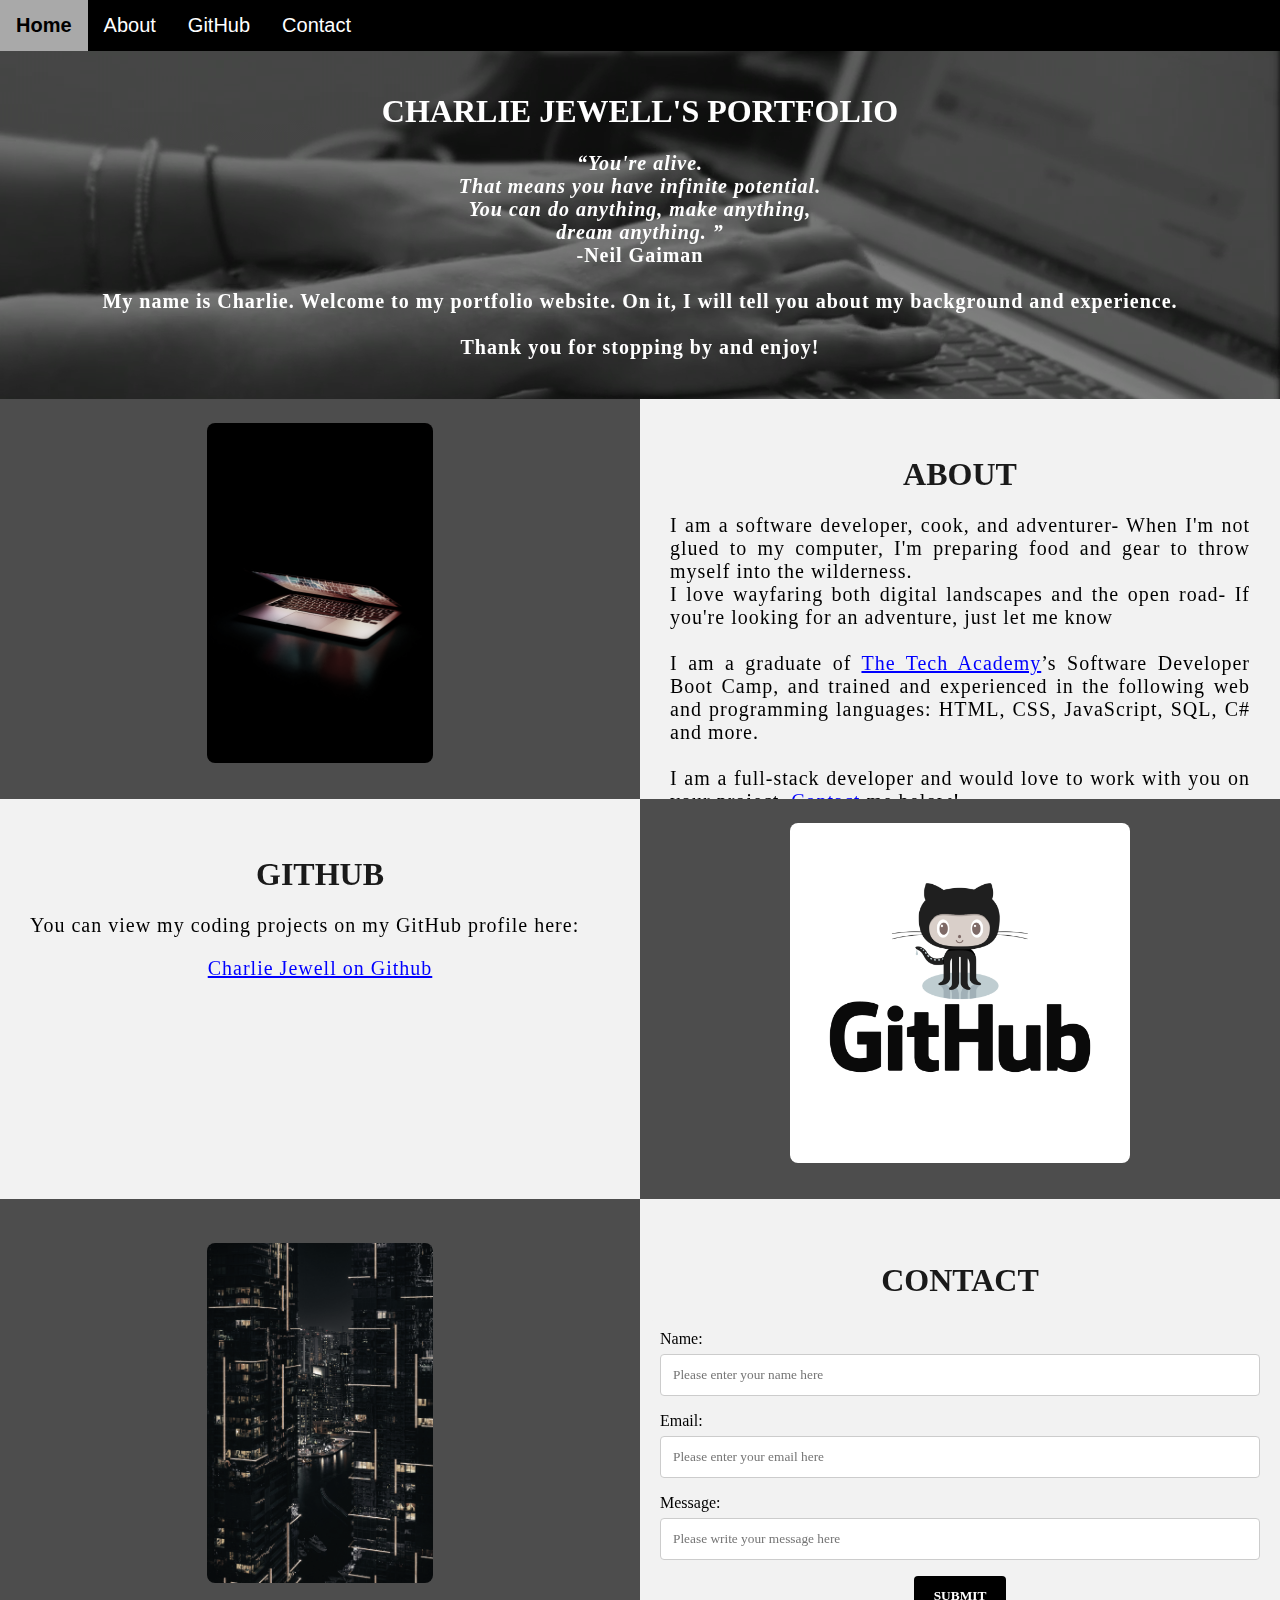
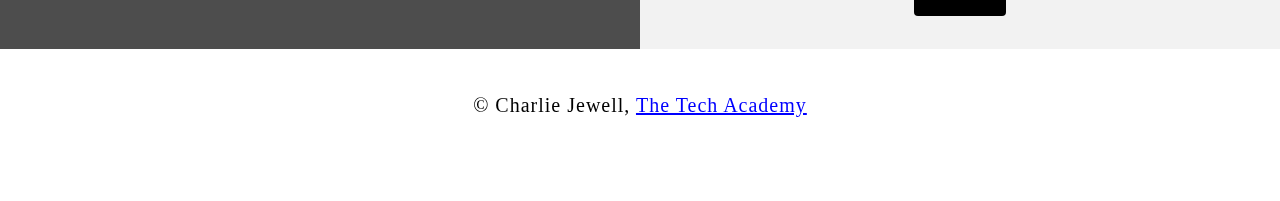
<file: index.html>
<!DOCTYPE html>
<html>
    <!--Head-->
    <head>
        <meta charset="UTF-8">
        <meta name="viewport" content="width=device-width" />
        <title>Charlie Jewell</title>
        <link rel="stylesheet" type="text/css" href="stylesheet/portfolio.css">
    </head>

    <!--Body-->
    <body class="Background">
        
        <!--Navbar-->
        <div class="Navbar">
            <a class="active" href="#Home">Home</a>
            <a href="#About">About</a>
            <a href="#GitHub">GitHub</a>
            <a href="#Contact">Contact</a>
        </div>

        <!--Breaks inserted to add space between navbar and the first heading-->
        <br>
        <br>

        <!--Background video-->
        <div id="Home">
            <video autoplay muted loop id="Typing_Video">
                <source src="images/video/Typing.mp4" type="video/mp4">
                <!--Display message if video fails to run-->
                Your browser does not support HTML5 video.
            </video>
        </div>

        <!--Video text-->
        <div class="Video_Text">
            <h1 class="white-text">Charlie Jewell's Portfolio</h1>
            <strong>
                <p class="center">
                    <q>You're alive.
                        <br>That means you have infinite potential.
                        <br>You can <b>do</b> anything, <b>make</b> anything,
                        <br><b>dream</b> anything.
                    </q>
                    <br> -Neil Gaiman
                    <br>
                    <br> My name is Charlie. Welcome to my portfolio website. On it, I will tell you about my background and experience.
                    <br>
                    <br> Thank you for stopping by and enjoy! 
                </p>
            </strong>
        </div>

        <!--About section-->
        <div class="Row" id="About">
            <!--Left column-->
            <div class="Column_2">
                <img src="images/pexels-junior-teixeira-2047905.jpg" alt="Replace with your own image and description">
            </div>
            <!--Right column-->
            <div class="Column_1">
                <h1>About</h1>
                <p>
                    I am a software developer, cook, and adventurer- When I'm not glued to my computer, I'm preparing food and gear to throw myself into the wilderness.
                    <br>I love wayfaring both digital landscapes and the open road- If you're looking for an adventure, just let me know
                    <br>
                    <br>I am a graduate of <a href="https://www.learncodinganywhere.com" target="_blank">The Tech Academy</a>’s Software Developer Boot Camp, and trained and experienced in the following web and programming languages: HTML, CSS, JavaScript, SQL, C# and more. 
                    <br>
                    <br>I am a full-stack developer and would love to work with you on your project. <a href="#Contact">Contact</a> me below!
                </p>
            </div>
        </div>

        <!--GitHub section-->
        <div class="Row" id="GitHub">
            <!--Left column-->
            <div class="Column_1">
                <h1>GitHub</h1>
                <p>
                    You can view my coding projects on my GitHub profile here:
                    <br>
                    <p class="center"><a href="https://github.com/officialcjj" target="_blank">Charlie Jewell on Github</a></p>
                </p>
            </div>
            <!--Right column-->
            <div class="Column_2">
                <a href="https://github.com/the-tech-academy" target="_blank"><img src="images/GitHub-Logo.png" alt="GitHub Logo"></a>
            </div>
        </div>

        <!--Contact section-->
        <div class="Row" id="Contact">
            <!--Contact image, left column-->
            <div class="Column_2 Column_tall">
                <img src="./images/pexels-aleksandar-pasaric-2603464.jpg" alt="Contact_Image">
            </div>
            <!--Contact form, right column-->
            <div class="Column_1 Column_tall">
                <h1>Contact</h1>
                <!--This specifies where and how to send the form data; we are leaving it blank-->
                <form action="" method="POST"> <!-- Here we are utilizing a 3rd party service to submit the contact form data, insert your formspree endpoint in the action attribute -->
                    <label>Name:</label>
                        <input type="text" placeholder="Please enter your name here">
                    <label>Email:</label>
                        <input type="text" id="Email" name="Email" placeholder="Please enter your email here">
                    <label>Message:</label>
                        <input type="text" id="Message" name="Message" placeholder="Please write your message here">
                        <input type="submit" value="SUBMIT">
                </form>
            </div>
        </div>

        <!--Footer section-->
        <footer>
            <p>
                <p class="center">&copy Charlie Jewell, <a href="https://github.com/officialcjj" target="_blank">The Tech Academy</a></p>
                <br>
            </p>
        </footer>
    </body>
</html>
</file>
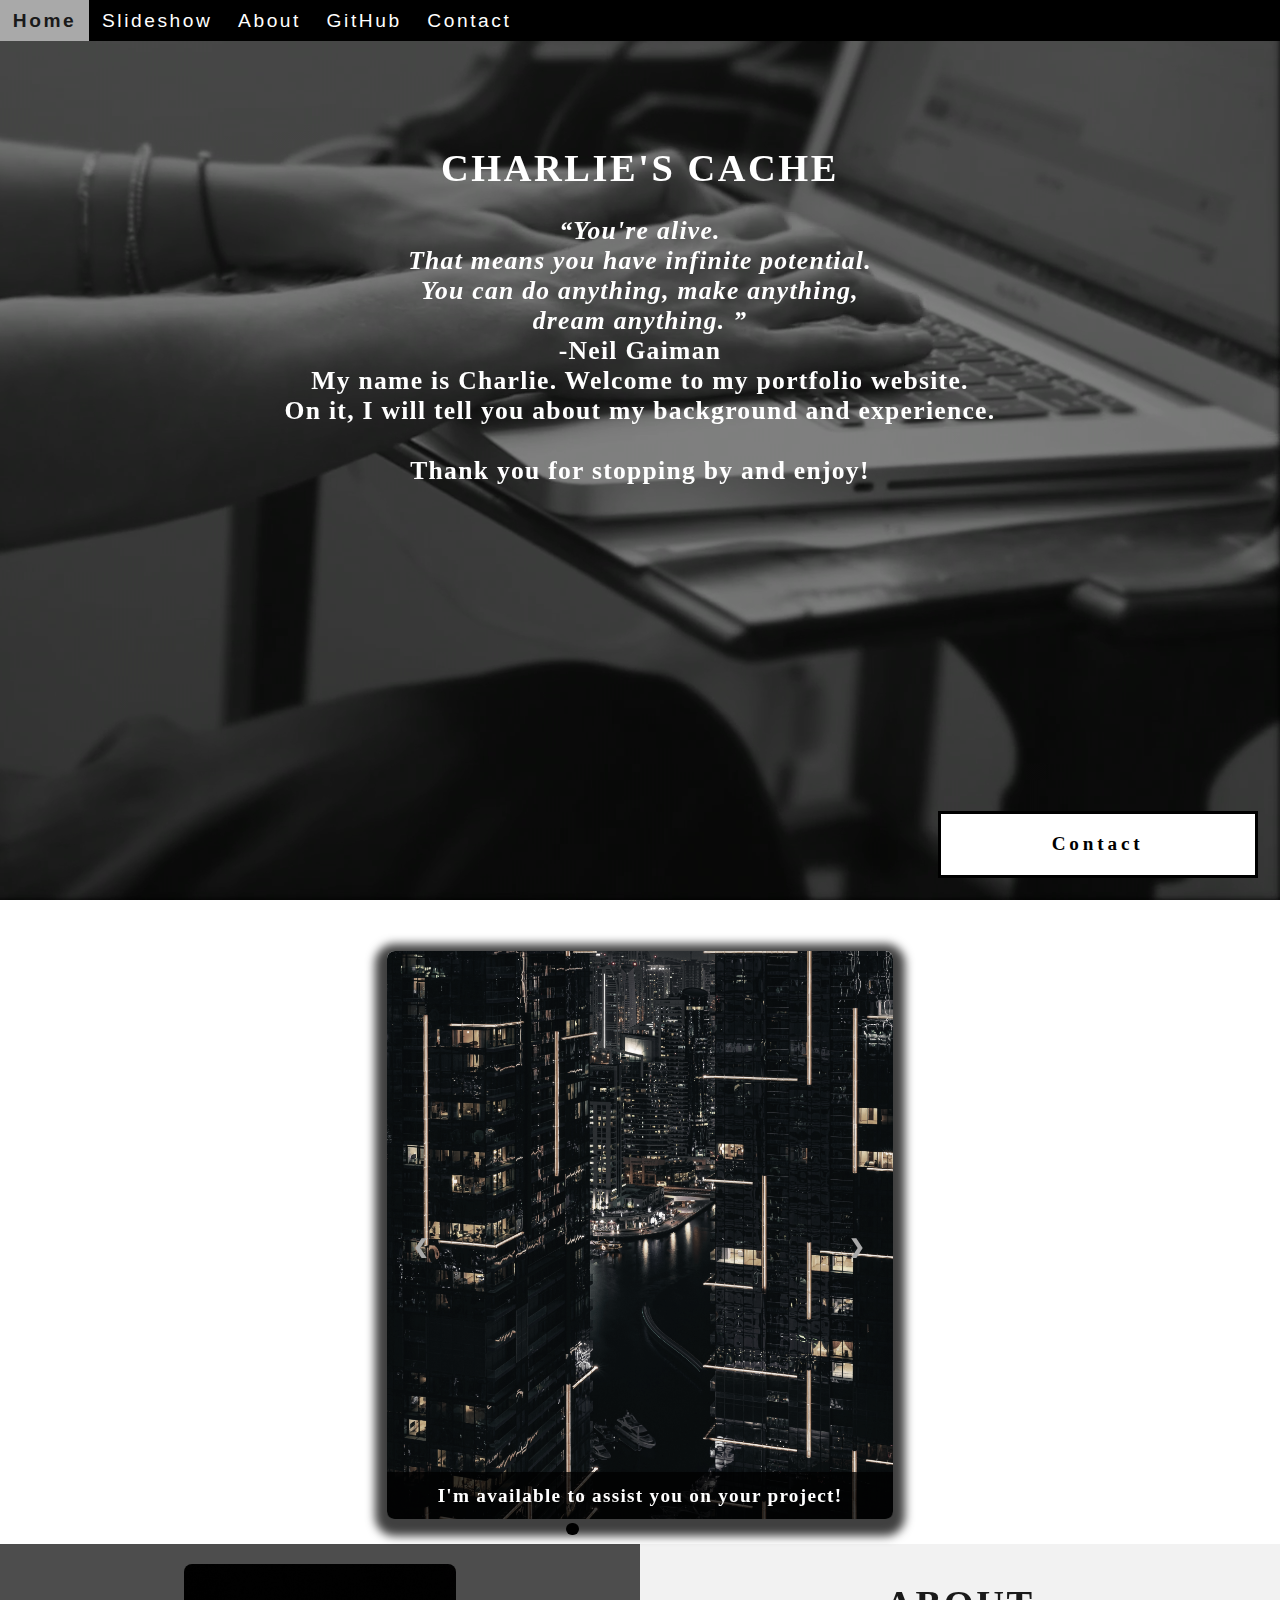
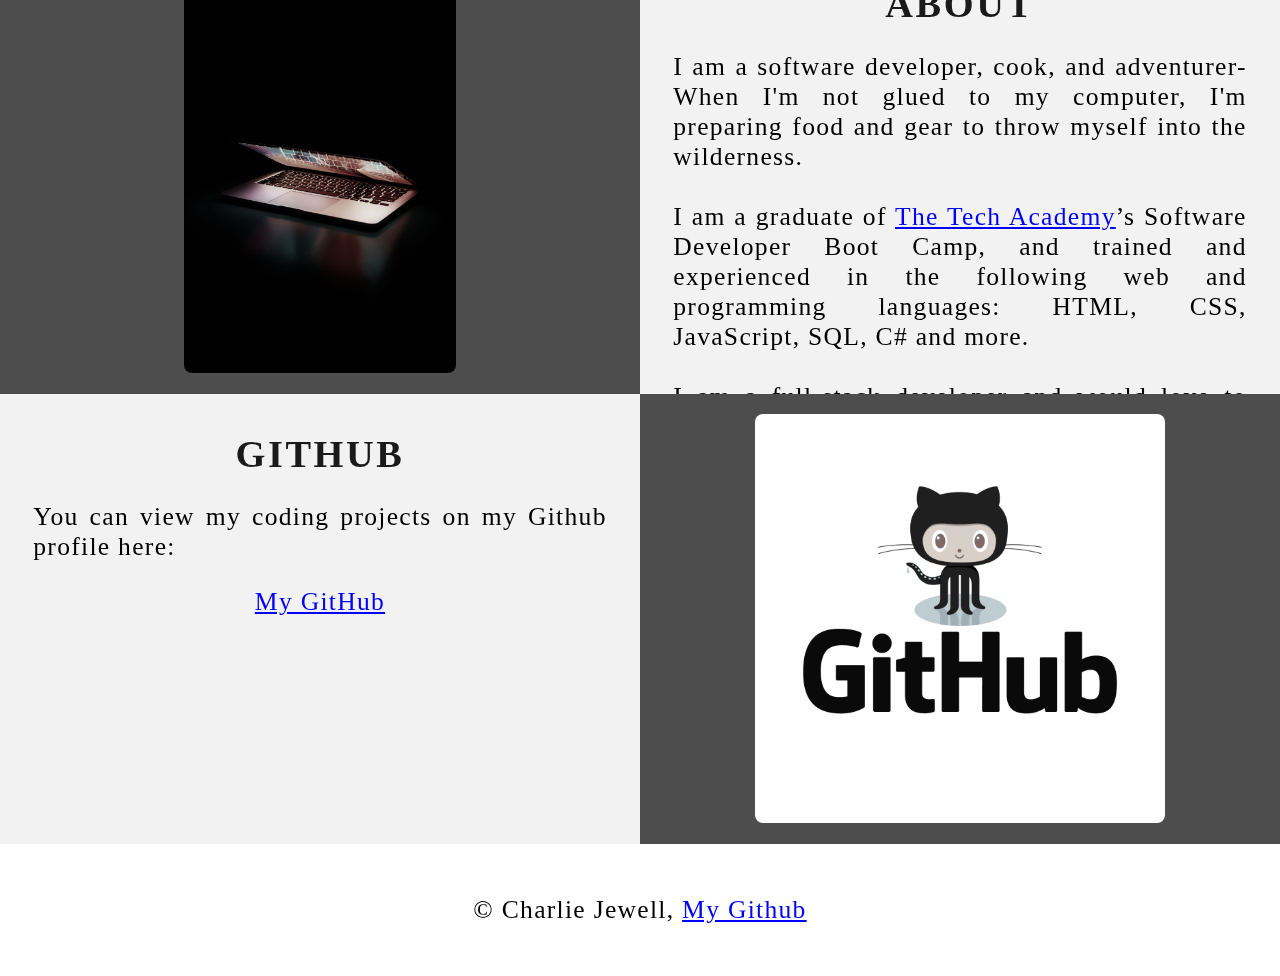
<file: My_Website/index.html>
<!DOCTYPE html>
<html>
    
    <!-- Head -->

    <head>
        <meta charset="UTF-8">
        <meta name="viewport" content="width=device-width" />
        <title>Charlie Jewell</title>
        <link rel="shortcut icon" type="img/jpg" href="images/coding_icon.png">
        <link rel="stylesheet" type="text/css" href="CSS/style.css">
    </head>

    <!-- Body -->
    <body class="Background">   

        <!-- Navbar -->
        <div class="Navbar">
            <a class="active" href="#Home">Home</a>
            <a href="#Slideshow">Slideshow</a>
            <a href="#About">About</a>
            <a href="#GitHub">GitHub</a>
            <!-- Open onclick, close ondblclick -->
            <a onclick="openForm()" ondblclick="closeForm()" class="contact">Contact</a>
        </div>

        <!-- Video -->
        <div id="Home">
            <video autoplay muted loop id="Typing_Video">
                <source src="images/video/Typing.mp4" type="video/mp4">
                <!-- If failed to display: -->
                Your browser does not support HTML5 video.
            </video>
        </div>

        <!-- Video Label -->
        <div class="Video_Text">
            <h1 class="white-text">Charlie's Cache</h1>
            <strong>
                <p class="center">
                    <q>You're alive.
                        <br>That means you have infinite potential.
                        <br>You can <b>do</b> anything, <b>make</b> anything,
                        <br><b>dream</b> anything.
                    </q>
                    <br> -Neil Gaiman
                    <br>
                    My name is Charlie. Welcome to my portfolio website. 
                    <br>
                    On it, I will tell you about my background and experience.
                    <br>
                    <br> Thank you for stopping by and enjoy!
                </p>
            </strong>
        </div>


        <!-- Slideshow -->
        <div id="Slideshow">
            <div id="Slideshow_Background">
                <div id="Slideshow_Container">
                    <!-- Slide 1/6 -->
                    <div class="mySlides fade">
                        <img class="Slideshow_Images" src="images/pexels-aleksandar-pasaric-2603464.jpg" alt="Picture of me">
                        <div class="text">I'm available to assist you on your project!</div>
                    </div>
                    <!-- Slide 2/6 -->
                    <div class="mySlides fade">
                        <img class="Slideshow_Images" src="images/HTML_CSS_and_JavaScript.jpeg" alt="HTML, CSS, & JS logos">
                        <div class="text">I'm a full-stack developer,<br>trained in:<br>HTML, CSS, JavaScript,</div>
                    </div>
                    <!-- Slide 3/6 -->
                    <div class="mySlides fade">
                        <img class="Slideshow_Images" src="images/Python.png" alt="Python logo">
                        <div class="text">Python,</div>
                    </div>
                    <!-- Slide 4/6 -->
                    <div class="mySlides fade">
                        <img class="Slideshow_Images" src="./images/C_Sharp_and_Dot_NET.png" alt="C# and .NET logos">
                        <div class="text">C#, .NET Framework, ASP.NET, MVC,</div>
                    </div>
                    <!-- Slide 5/6 -->
                    <div class="mySlides fade">
                        <img class="Slideshow_Images" src="./images/SQL_and_Database.jpg" alt="SQL logo">
                        <div class="text">back end development, databases and SQL.</div>
                    </div>
                    <!-- Slide 6/6 -->
                    <div class="mySlides fade">
                        <img class="Slideshow_Images" src="./images/pexels-rafael-guajardo-604684.jpg" alt="Picture of me">
                        <div class="text"><a class="white-text contact" onclick="openForm()">Contact me now!</div>
                    </div>
                    <!-- Previous/Next-->
                    <a class="Previous" onclick="plusSlides(-1)">&#10094;</a>
                    <a class="Next" onclick="plusSlides(1)">&#10095;</a>
                </div>

                <!-- Dots -->
                <div style="text-align: center">
                    <span class="dot" onclick="currentSlide(1)"></span>
                    <span class="dot" onclick="currentSlide(2)"></span>
                    <span class="dot" onclick="currentSlide(3)"></span> 
                    <span class="dot" onclick="currentSlide(4)"></span> 
                    <span class="dot" onclick="currentSlide(5)"></span> 
                    <span class="dot" onclick="currentSlide(6)"></span> 
                </div>
            </div>
        </div>

        <!-- About -->
        <div class="Row" id="About">
            <!-- Left -->
            <div class="Column_2">
                <img src="./images/pexels-junior-teixeira-2047905.jpg" alt="Dummy Text">
            </div>
            <!-- Right -->
            <div class="Column_1">
                <h1>About</h1>
                <p>
                    I am a software developer, cook, and adventurer- When I'm not glued to my computer, I'm preparing food and gear to throw myself into the wilderness.
                    <br>
                    <br>I am a graduate of <a href="https://www.learncodinganywhere.com" target="_blank">The Tech Academy</a>’s Software Developer Boot Camp, and trained and experienced in the following web and programming languages: HTML, CSS, JavaScript, SQL, C# and more. 
                    <br>
                    <br>I am a full-stack developer and would love to work with you on your project. <a onclick="openForm()" class="contact">Contact</a> me below!
                </p>
            </div>
        </div>

        <!-- GitHub -->
        <div class="Row" id="GitHub">
            <!-- Left -->
            <div class="Column_1">
                <h1>GitHub</h1>
                <p>You can view my coding projects on my Github profile here:
                    <br>
                    <p class="center"><a href="https://github.com/officialcjj" target="_blank">My GitHub</a></p>
                </p>
            </div>
            <!-- Right -->
            <div class="Column_2">
                <a href="https://github.com/officialcjj" target="_blank"><img src="images/GitHub-Logo.png"></a>
            </div>
        </div>

        <!-- Contact -->
        <div id="Contact">
            <button onclick="openForm()" class="Pop_Up_Button">Contact</button>
            <div class="form-popup" id="myForm">
                <form action="https://formspree.io/officialcjj@gmail.com" method="POST" class="form-container">
                    <h1>Contact</h1>
                    <label for="name"><b>Name</b></label>
                        <input type="text" placeholder="Your full name" name="name" required>
                    <label for="phone"><b>Phone</b></label>
                        <input type="text" placeholder="Your phone number" name="phone">
                    <label for="email"><b>Email</b></label>
                        <input type="text" placeholder="Your email address" name="email" required>
                    <label for="message"><b>Message</b></label>
                        <input type="text" placeholder="Your message" name="message">

                    <button type="submit" class="btn">Submit</button>
                    <button type="button" class="btn cancel" onclick="closeForm()">Close</button>
                </form>
            </div>
        </div>    
        <!-- Footer -->
        <footer>
            <p class="center">&copy Charlie Jewell, <a href="https://www.github.com/officialcjj" target="_blank">My Github</a></p>
        </footer>
        <script src="./JS/main.js"></script>
    </body>
</html>
</file>
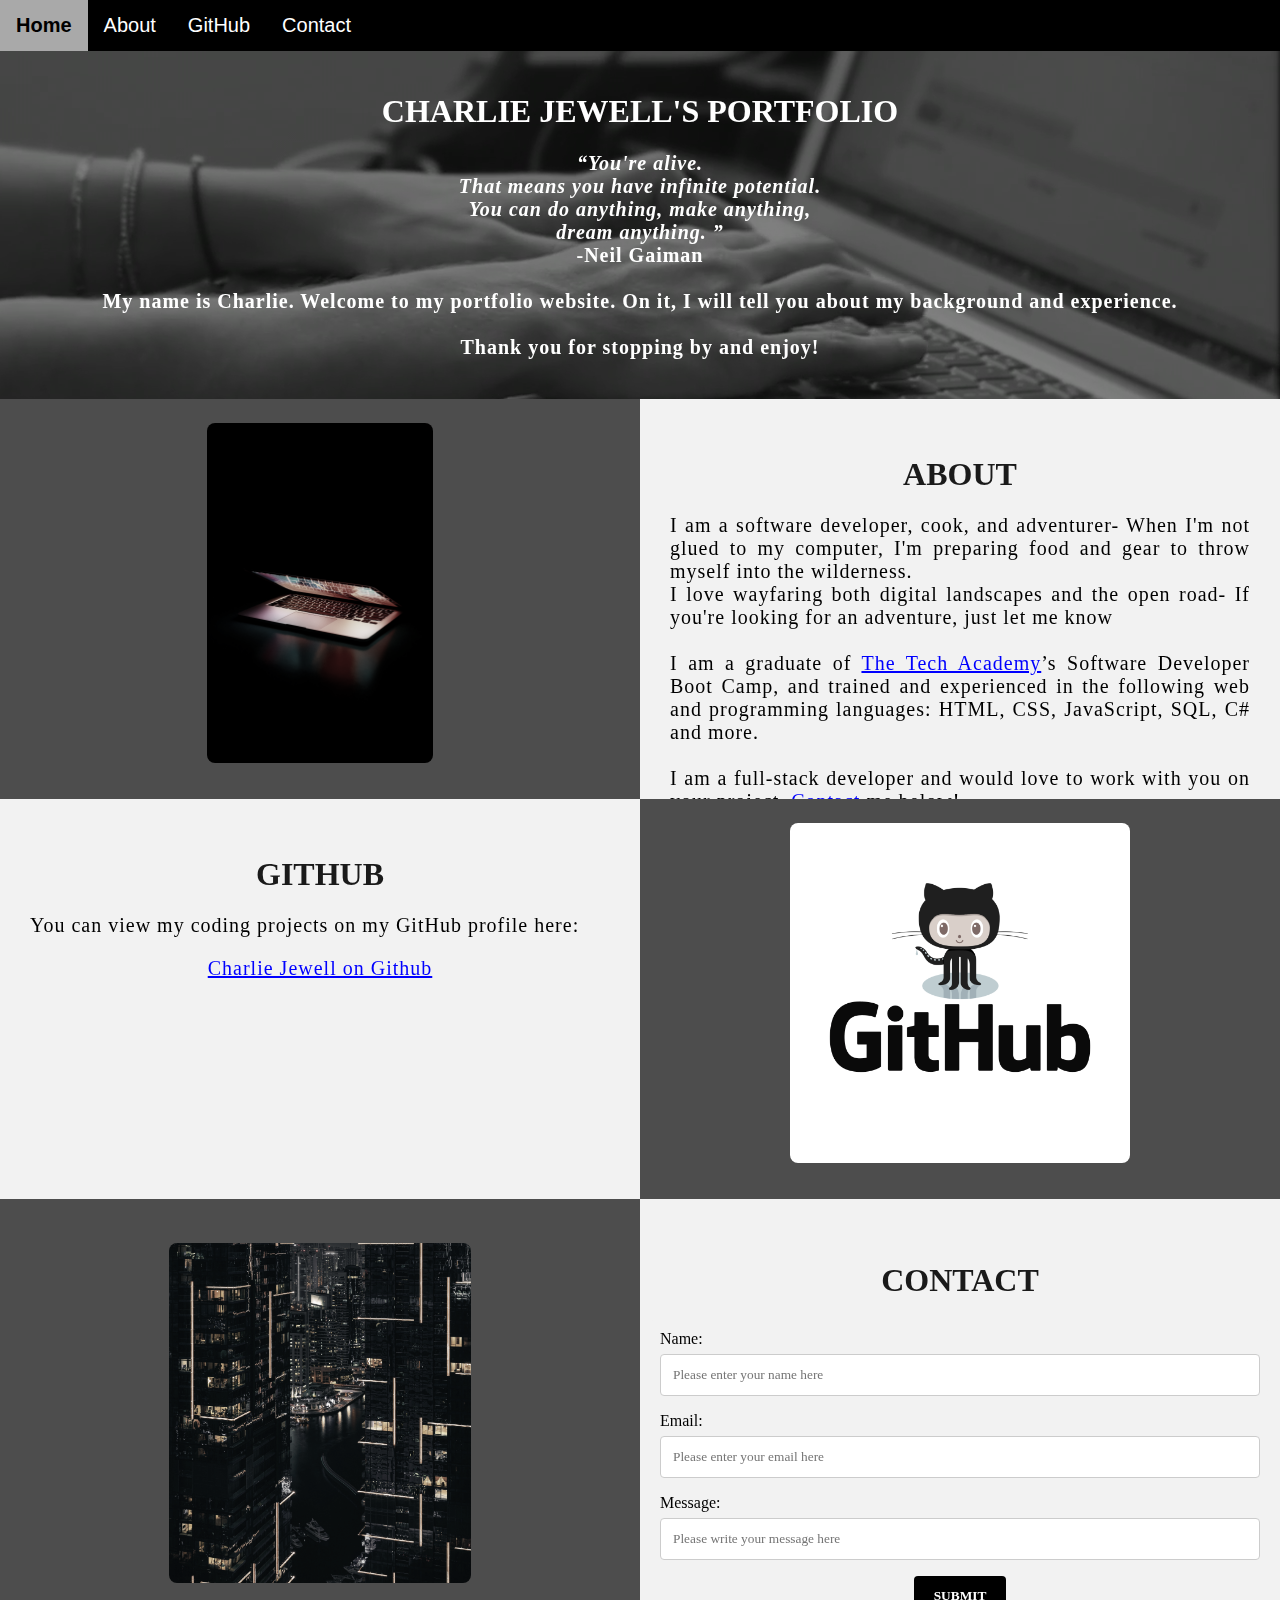
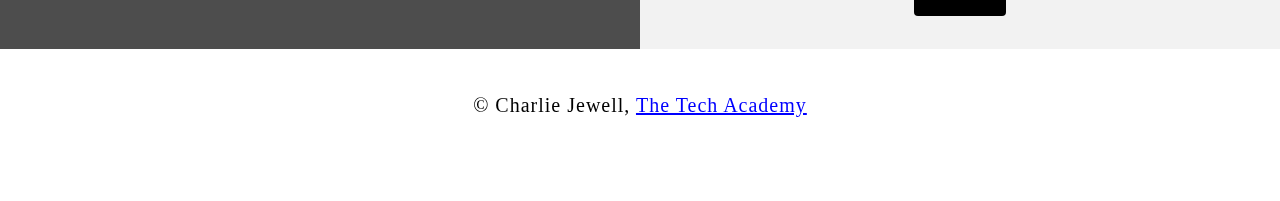
<file: My_Website/first-draft.html>
<!DOCTYPE html>
<html>
    <!--Head-->
    <head>
        <meta charset="UTF-8">
        <meta name="viewport" content="width=device-width" />
        <title>Charlie Jewell</title>
        <link rel="stylesheet" type="text/css" href="CSS/portfolio.css">
    </head>

    <!--Body-->
    <body class="Background">
        
        <!--Navbar-->
        <div class="Navbar">
            <a class="active" href="#Home">Home</a>
            <a href="#About">About</a>
            <a href="#GitHub">GitHub</a>
            <a href="#Contact">Contact</a>
        </div>

        <!--Breaks inserted to add space between navbar and the first heading-->
        <br>
        <br>

        <!--Background video-->
        <div id="Home">
            <video autoplay muted loop id="Typing_Video">
                <source src="images/video/Typing.mp4" type="video/mp4">
                <!--Display message if video fails to run-->
                Your browser does not support HTML5 video.
            </video>
        </div>

        <!--Video text-->
        <div class="Video_Text">
            <h1 class="white-text">Charlie Jewell's Portfolio</h1>
            <strong>
                <p class="center">
                    <q>You're alive.
                        <br>That means you have infinite potential.
                        <br>You can <b>do</b> anything, <b>make</b> anything,
                        <br><b>dream</b> anything.
                    </q>
                    <br> -Neil Gaiman
                    <br>
                    <br> My name is Charlie. Welcome to my portfolio website. On it, I will tell you about my background and experience.
                    <br>
                    <br> Thank you for stopping by and enjoy! 
                </p>
            </strong>
        </div>

        <!--About section-->
        <div class="Row" id="About">
            <!--Left column-->
            <div class="Column_2">
                <img src="images/pexels-junior-teixeira-2047905.jpg" alt="Replace with your own image and description">
            </div>
            <!--Right column-->
            <div class="Column_1">
                <h1>About</h1>
                <p>
                    I am a software developer, cook, and adventurer- When I'm not glued to my computer, I'm preparing food and gear to throw myself into the wilderness.
                    <br>I love wayfaring both digital landscapes and the open road- If you're looking for an adventure, just let me know
                    <br>
                    <br>I am a graduate of <a href="https://www.learncodinganywhere.com" target="_blank">The Tech Academy</a>’s Software Developer Boot Camp, and trained and experienced in the following web and programming languages: HTML, CSS, JavaScript, SQL, C# and more. 
                    <br>
                    <br>I am a full-stack developer and would love to work with you on your project. <a href="#Contact">Contact</a> me below!
                </p>
            </div>
        </div>

        <!--GitHub section-->
        <div class="Row" id="GitHub">
            <!--Left column-->
            <div class="Column_1">
                <h1>GitHub</h1>
                <p>
                    You can view my coding projects on my GitHub profile here:
                    <br>
                    <p class="center"><a href="https://github.com/officialcjj" target="_blank">Charlie Jewell on Github</a></p>
                </p>
            </div>
            <!--Right column-->
            <div class="Column_2">
                <a href="https://github.com/the-tech-academy" target="_blank"><img src="images/GitHub-Logo.png" alt="GitHub Logo"></a>
            </div>
        </div>

        <!--Contact section-->
        <div class="Row" id="Contact">
            <!--Contact image, left column-->
            <div class="Column_2 Column_tall">
                <img src="./images/pexels-aleksandar-pasaric-2603464.jpg" alt="Contact_Image">
            </div>
            <!--Contact form, right column-->
            <div class="Column_1 Column_tall">
                <h1>Contact</h1>
                <!--This specifies where and how to send the form data; we are leaving it blank-->
                <form action="" method="POST"> <!-- Here we are utilizing a 3rd party service to submit the contact form data, insert your formspree endpoint in the action attribute -->
                    <label>Name:</label>
                        <input type="text" placeholder="Please enter your name here">
                    <label>Email:</label>
                        <input type="text" id="Email" name="Email" placeholder="Please enter your email here">
                    <label>Message:</label>
                        <input type="text" id="Message" name="Message" placeholder="Please write your message here">
                        <input type="submit" value="SUBMIT">
                </form>
            </div>
        </div>

        <!--Footer section-->
        <footer>
            <p>
                <p class="center">&copy Charlie Jewell, <a href="https://github.com/officialcjj" target="_blank">The Tech Academy</a></p>
                <br>
            </p>
        </footer>
    </body>
</html>
</file>
<file: stylesheet/portfolio.css>
/***** GENERAL STYLING *****/
/* Body */
body {
    margin: 0%  /* This ensures our site displays all the way to the edge of the browser screen */
}

/* Heading 1 elements */
h1 {
    text-transform: uppercase; /* Capitalizing all h1 headings */
    font-family: "Trebuchet MS", Optima; /* Sets the font family of all h1 headings */
    text-align: center; /* Centering all h1 elements */
    margin-top: 3%; /* Adds a small margin above h1 elements */
    color: #1a1a1a; 
}

/* Heading 1 element hover effect */
h1:hover {
    filter: grayscale(5%); /* Adds a slightly gray filter to the h1 headings when hovered over */
    transform: scale(1.1); /* When the h1 elements are hovered over they increase in size by 1.1 */
    transition: transform 1s; /* This causes the transformation to last 1 second */
}

/* Styling for portfolio title text */
.white-text {
    color: #fff; /* This is used to change the color of the portfolio title text */
}

/* Paragraph elements */
p {
    font-family: Perpetua, Rockwell Extra Bold;
    text-align: justify; /* Justify text within paragraph elements */
    letter-spacing: 1px; /* This expands the text slightly */
    font-size: 20px;
    padding-left: 20px; /* Adds padding to the left of the paragraph element */
    padding-right: 20px; /* Adds padding to the right of the paragraph element */
}

/* Paragraph element hover effect */
p:hover {
    transition: transform 1s; /* This makes the transform effect last 1 second */
	transform: scale(1.01); /* This makes the paragraphs increase slightly in size when hovered over */
}

/* Center class - this applies to all elements with the class "center" */
.center {
    text-align: center; /* This center aligns the text */
}

/* Center class hover effect - This only affects the quote, github link, and footer */
.center:hover {
    transition: transform 2s; /* This makes the transform effect last 2 seconds */
    transform: scale(1.1); /* This makes the elements with class "center" increase in size by 1.1 when hovered over */
}

/* Anchor elements */
a {
    color: blue; /* This ensures all links are blue */
}

/* Quotation elements */
q {
    font-style: italic; /* This makes the quote italicized */
}

/* Image elements */
img {
    filter: grayscale(75%); /* This rids our pictures of 75% of their color */
    border-radius: 8px; /* Gives all images slightly rounded corners */
    max-width: 100%; /* Ensures all images stay within the width of their container */
    height: 340px; /* Sets the height of all images */
    display: block; /* By specifying block display we can ensure our images are able to be centered */
    margin-left: auto; /* In combination with "margin-right: auto" this centers all images */
    margin-right: auto;
}

/* Image element hover effects */
img:hover {
	filter: grayscale(5%);  /* Brings back most of the image's color when hovered over */
    transition: transform 1s; /* Transition lasts 1 second */
	transform: scale(1.1); /* Image is increased slightly when hovered over */
}

/* The @media rule is used in media queries to apply different styles for different media/types of devices */
/* On screens 576px and smaller the images will be 100px tall and centered vertically in the column */
@media screen and (max-width: 576px) {
    img {
        height: 100px;
        margin-top: 150px;
    }
}

/* Styling for footer element */
footer {
    padding: 2%; /* This gives the footer padding that is equal to 2% of the width of the element's area */
    background-color: white;
}
/***** END OF GENERAL STYLING *****/

/***** NAVBAR STYLING *****/
.Navbar {
    overflow: hidden; /* This ensures that any content that overflows beyond the boundary of our nav bar is not displayed */
    background-color: black; /* This colors the navbar black */
    position: fixed; /* This keeps the navbar at the top of the screen as we scroll */
    top: 0; /* This ensures no space is displayed above the navbar */
    width: 100%; /* This makes the navbar span the entire width of the page */
    z-index: 1; /* This ensures other elements don't display over the navbar */
    -webkit-animation: moveNav 5s; /* This applies the moveNav animation below for Safari 4.0 - 8.0 */
    animation: moveNav 5s; /* This applies the moveNav animation for all other browsers */
}

/* moveNav animation effect for moving the nav bar in from the left of the screen */
@keyframes moveNav {
    from {left: -100vw;} /* The navbar is starting off screen to the left */
    to {left: 0vw;} /* This moves the navbar into place on the screen */
}

/* Navbar links */
.Navbar a {
    float: left; /* This specifies that the text floats on the left on the navbar */
    display: block; /* This ensures that other text will be displayed on the same line or row, instead of a new line */
    color: white; /* This is the font color for text on our navbar */
    padding: 14px 16px; /* This adds padding around our text */
    text-decoration: none; /* This gets rid of the underlines under the text on our navbar */
    font-family: Avant Garde, Helvetica; /* This specifies the font family for text on our navbar */
    font-size: 20px; /* This specifies the font size for text on our navbar */
    text-align: center; /* This centers the text within its container */
    position: relative; /* This sets the text relative to its normal positioning, allowing us to use the animation below */
    -webkit-animation: moveNavText 5.75s; /* Animation for Safari 4.0 - 8.0 */
    animation: moveNavText 5.75s; /* Applies the moveNavText animation for 5.75s */ 
}

/* moveNavText animation effect for moving the navbar text from above the view to the navbar */
@keyframes moveNavText {
    from {top: -100vw;} /* This sets the navbar text 100% above the viewport */
    to {top: 0vw;} /* This lowers the navbar text onto the navbar */
}

/* Screens 576px and smaller will display navbar links equally distributed */
@media screen and (max-width: 576px) {
    .Navbar a{
        width: 25%; /* This makes each link take up 1/4 of the navbar */
        font-size: 12px;
    }
}

/* Navbar hover effects */
.Navbar a:hover {
    background-color: #f4f4f4; /* Defines the background color that will display when you hover over the link */
    color: black; /* This defines the font color that will display when navbar a elements are hovered over */
    font-weight: bold; /* This makes the text on the navbar bold when hovered over */
}

/* Navbar home button */
.Navbar a.active { /* This targets the a element on the navbar with the "active" class */
    background-color: darkgray;
}
/***** END OF NAVBAR STYLING *****/

/***** VIDEO STYLING *****/
/* Formatting for background video */
#Typing_Video {
    position: fixed; /* This fixes the video to the page */
    right: 0; /* This ensures there is no space between the edge of the video and the edge of the page */
    bottom: 0; /* This ensures no space between the bottom of the video and the bottom of the page */
    min-width: 100%; /* This ensures the video is displayed across the full width of the page */
    z-index: -1; /* This places the video behind the other elements on the page */
}

/* Screens that are 576px and smaller will not display the background video */
@media screen and (max-width: 576px) {
    #Typing_Video {
        display: none;
    }
}

/* Texts over the video */
.Video_Text {
    background: rgba(0, 0, 0, 0.5); /* This provides a semi-transparent background for the text to sit over */
    color: white; /* Makes the font color white */
    width: 100%; /* Ensures the video-text container fills the width of the video */
    padding: 20px; /* This adds padding around the video-text container so that the background goes slightly beyond the text */
    position: relative; /* This sets the text relative to its normal positioning, allowing us to use the animation below */
    -webkit-animation: moveVideoText 5.75s;
    animation: moveVideoText 5.75s;
}

/* This animation effect causes the overlay video text to move up from the bottom of the page upon page load */
@keyframes moveVideoText {
    from {top: -100vw;} /* This sets the position of the video text to above the viewport */
    to {top: 0vw;} /* This moves the video text to the normal positioning on the viewport */
}
/***** END OF VIDEO STYLING *****/

/***** TABLE STYLING -  this section covers the styling of the columns and rows within the table *****/
* { /* The asterisk is a universal selector that applies this effect to all elements on the page */
    box-sizing: border-box; /* This creates a box with a border within which we will place most of our text */
} 

.Column_1 {
    float: left;
    width: 50%; /* This ensures the column takes up half of the page width */
    padding: 10px;
    padding-top: 3%; /* This ensures there is space between the top of the column and our headings */
    height: 400px; /* This sets the height of the column to 400px -  this may need to be adjusted depending on the text you enter */
    background-color: #f2f2f2; /* Sets the background color of the columns with class Column_1 */
}

/* Screens 576px and smaller will display a scroll bar if the text overflows the column height */
@media screen and (max-width: 576px) {
    .Column_1 {
        overflow: auto;
    }
}

.Column_2 {
    float: left;
    width: 50%;
    padding: 10px;
    padding-top: 1.9%;
    height: 400px;
    background-color: #4d4d4d;
}

/* This class is applied to the columns in the final row, overriding the height and padding to provide more room for the contact form  while keeping the rest of the formatting from Column_1 or Column_2 */
.Column_tall {
    padding-top: 3.5%;
    height: 450px;
}

/* This inserts something after the content of selected elements (in this case the elements with class "Row") */
.Row:after {
	content: ""; /* By leaving this blank, we are allowing the footer (covered lower down) to be displayed - removing it makes the footer overwrite a column */
	display: table; /* The display property specifies the type of display behavior; the table value tells the browser to treat the element as a table */
	clear: both; /* This clears any other elements from floating on the left or the right of an element */
}
/***** END OF TABLE STYLING *****/

/***** CONTACT FORM STYLING *****/
/* input[type=text] targets all text input sections of the contact form */
input[type=text] {
    width: 100%; /* Each input box covers the full width of the container */
    padding: 12px; /* Adds padding within the text box */
    border: 1px solid #ccc; /* Setting a solid border and its color */
    border-radius: 4px; /* Slightly rounds the corners of the text box border */
    box-sizing: border-box; /* This creates a box with a border around the contact form input boxes */
    margin-top: 6px; /* Adds a margin to the top of the text box */
    margin-bottom: 16px; /* Adds a margin to the bottom of the text box */
    resize: vertical; /* This allows the user to resize the text boxes vertically */
    font-family: Perpetua, Rockwell Extra Bold;
}

/* Hover effects for input boxes */
input[type=text]:hover {
    box-shadow: 0 0 5px #00004d inset; /* This creates a blue shadow in the text box when hovered over by the user */
}

/* Submit button */
input[type=submit] {
    background-color: black; /* Sets the background color of the submit button to black */
    color: white; /* Sets the font color of the Submit button to white */
    font-weight: bold; /* Makes the font of the submit button bold */
    padding: 12px 20px; /* Adds padding to the submit button */
    border: none; /* Removes the border from the submit button */
    border-radius: 4px; /* Gives the submit button the same rounded corners as the text boxes */
    cursor: pointer; /* Changes the cursor to pointer when over the submit button */
    display: block; /* Allows the submit button to be centered */
    margin-left: auto; /* In combination with "margin-right: auto" this will center the submit button */
    margin-right: auto;
    font-family: Perpetua, Rockwell Extra Bold;
}

/* Hover effect for submit button */
input[type=submit]:hover {
    background-color: white; /* Turns the background of the submit button white when the user hovers over it */
    color: black; /* Turns the font black when hovered over */
    transform: scale(1.5); /* Makes the button increase 1.5 times in size */
    transition: transform 1.5s; /* Makes the transform effect last 1.5 seconds */
}

/* Form element */
form {
    border-radius: 5px; /* Rounds the corners of the contact form */
    background-color: #f2f2f2; 
    padding: 10px; /* Adds padding to the contact form */
    font-family: "Trebuchet MS", Optima;
}
/***** END OF CONTACT FORM STYLING *****/
</file>
<file: My_Website/CSS/style.css>
html {
    scroll-behavior: smooth;
}

body {
    margin: 0%;
    opacity: 1;
    transition: 3s opacity;
    letter-spacing: .2vw;
    font-family: Avant Garde, Verdana, Geneva, Tahoma, sans-serif;
    font-size: 1.5vw;
    overflow-x: hidden;
    user-select: none;
}

body.fade-out {
    opacity: .1;
}

h1 {
    text-transform: uppercase;
    font-family: "Trebuchet MS", Optima;
    text-align: center;
    margin-top: 3%;
    color: #1a1a1a;
}

h1:hover {
    filter: grayscale(5%);
    transform: scale(1.1);
    transition: transform 1s;
}

.white-text {
    color: #fff;
    padding-top: 10vh;
}

p {
    font-family: Perpetua, Rockwell Extra Bold;
    text-align: justify;
    letter-spacing: .1vw;
    font-size: 2.5vw;
    padding-left: 1vw;
    padding-right: 1vw;
}

p:hover {
    transition: transform 1s;
    transform: scale(1.02)
}

.center {
    text-align: center;
}

.center:hover {
    transition: transform 2s;
    transform: scale(1.1);
}

a {
    color: blue;
    cursor: pointer;
    text-decoration: underline;
}

q {
    font-style: italic;
}

img {
    filter: grayscale(75%);
    border-radius: 8px;
    max-width: 100%;
    max-height: 100%;
    display: block;
    margin: auto auto auto auto;
}

img:hover {
    filter: grayscale(2%);
}

footer {
    padding: 2%;
    background-color: white;
}

/*------------------- Navbar ---------------------*/

.Navbar {
    overflow: hidden;
    background-color: black;
    position: fixed;
    top: 0;
    width: 100%;
    z-index: 1;
    -webkit-animation: moveNav 5s;
    animation: moveNav 5s;
}

@keyframes moveNav {
    from {left: -100vw;}
    to {left: 0vw;}
}

.Navbar a{
    float: left;
    display: block;
    color: white;
    padding: .75vw 1vw;
    text-decoration: none;
    font-family: Avant Garde, Helvetica;
    font-size: 1.5vw;
    text-align: center;
    position: relative;
    -webkit-animation: moveNavText 5.75s;
    animation: moveNavText 5.75s;
}

@keyframes moveNavText {
    from {top: -100vw;}
    to {top: 0vw;}
}

.Navbar a:hover {
    background-color: #f4f4f4;
    color: #1a1a1a;
    font-weight: bold;
    cursor: pointer;
    transition: 0.5s ease-in;
}

.Navbar a.active {
    background-color: darkgrey;
}

/*----------- Video -------------*/
#Typing_Video{
    position: fixed;
    right: 0;
    bottom: 0;
    min-width: 100%;
    z-index: -1;
}

@media screen and (max-width: 576px) {
    #Typing_Video {
        display: none;
    }   
}

.Video_Text {
    background: rgba(0, 0, 0, .5);
    color: white;
    width: 100%;
    height: 100vh;
    padding-top: 2vh;
    position: relative;
    -webkit-animation: moveVideoText 5.75s;
    animation: moveVideoText 5.75a;
}

@keyframes moveVideoText {
    from {top: -100vw;}
    to {top: 0vw;}
}

/*--------------Slideshow ----------------*/

#Slideshow_Background {
    background: rgba(255, 255, 255, 0.35);
}

.mySlides{
    display: none;
}

#Slideshow_Container {
    width: 39.5vw;
    height: auto;
    padding-top: 4%;
    position: relative;
    margin: auto;
}

#Slideshow_Container a {
    text-decoration: none;
}

.Slideshow_Images{
    vertical-align: middle;
    height: auto;
    box-shadow: 0px 5px 10px 12px rgba(0, 0, 0, .75);
    width: 100%;
}


/*---------Previous/Next----------*/

.Previous, .Next {
    cursor: pointer;
    position: absolute;
    top: 50%;
    width: auto;
    padding: 2vw;
    color: darkgrey;
    font-weight: bold;
    font-size: 1.5vw;
    border-radius: 0 3px 3px 0;
    user-select: none;
    transition: 0.6s ease;
}

.Next {
    right: 0;
    border-radius: 0 3px 3px 0;
}

.Previous:hover, .Next:hover{
    background-color: rgba(0, 0, 0, 0.8);
    color: white;
}

.text {
    color: white;
    padding: 1vw;
    position: absolute;
    bottom: 0;
    width: 100%;
    text-align: center;
    font-family: Perpetua, Rockwell Extra Bold;
    letter-spacing: .1vw;
    font-size: 1.5vw;
    background-color: rgba(0, 0, 0, .75);
    font-weight: bold;
    border-radius: 0 0 7px 7px;
}

.dot {
    cursor: pointer;
    height: 1vw;
    width: 1vw;
    margin: .25vw;
    background-color: white;
    border-radius: 50%;
    display: inline-block;
    transition: background-color .6s ease;
    z-index: 1;
}

.active, .dot:hover {
    background-color: black;
}

.fade {
    animation-name: fade;
    animation-duration: 1.5s;
    -webkit-animation-name: fade;
    -webkit-animation-duration: 1.5s;
}

@-webkit-keyframes fade {
    from {opacity: .4;}
    to {opacity: 1;}
}

@keyframes fade {
    from {opacity: .4;}
    to {opacity: 1;}
}

* {
    box-sizing: border-box;
}

.Column_1 {
    float: left;
    width: 50%;
    padding: 1.6%;
    height: 450px;
    background-color: #f2f2f2;
}

.Column_2 {
    float: left;
    width: 50%;
    padding: 1.6%;
    height: 450px;
    background-color: #4d4d4d;
}

.Row:after {
    content: "";
    display: table;
    clear: both;
}

/*----------- Contact ------------*/
.Pop_Up_Button {
    position: fixed;
    bottom: 1.75vw;
    right: 1.75vw;
    width: 25vw;
    background-color: white;
    color: black;
    border: solid black;
    cursor: pointer;
    -webkit-animation: movePopup 5s;
    animation: movePopup 5s;
}

@keyframes movePopup {
    from {right: -40vw;}
    to {right: 1.75vw}
}

@-webkit-keyframes movePopup {
    from {right: -40vw;}
    to {right: 1.75vw}
}

.form-popup {
    z-index: 8;
    display: none;
    position: fixed;
    bottom: .5vw;
    right: .5vw;
}

.form-container {
    max-width: 49vw;
    padding: 1vw;
    background-color: white;
}

.form-container input[type=text] {
    width: 100%;
    padding: .93vw;
    margin: .6vw 0 .6vw 0;
    border: none;
    background: gainsboro;
    font-size: 1vw;
}

/*-------------- Buttons ---------------*/
button {
    font-family: "Trebuchet MS", Optima;
    letter-spacing: .3vw;
    font-size: 1.5vw;
    font-weight: bold;
    padding: 1.5vw;
    cursor: pointer;
    width: 100%;
    height: auto;
}

button:hover, .form-container .btn:hover {
    color: white;
    background-color: black;
    transition-duration: 1s;
    -webkit-transition-duration: 1s;
    border-color: silver;
}

.form-container .btn {
    background-color: white;
    color: black;
    border-color: black;
    margin-bottom: 1vh;
}

.form-container .cancel {
    background-color: black;
    color: white;
    border-color: grey;
}


.form-container .cancel:hover {
    color: white;
    background-color: darkred;
    transition-duration: 1s;
    -webkit-transition-duration: 1s;
    border-color: black;
}


/*-------------------- Media Queries ---------------------*/
@media screen and (max-width: 527px) {
    p {
        font-size: 3.75vw;
    }
}

@media screen and (min-width: 528px) and (max-width: 660px) {
    p {
        font-size: 3.5vw;
    }
}

@media screen and (min-width: 661px) and (max-width: 799px) {
    p {
        font-size: 2.75vw;
    }
}

@media screen and (min-width: 800px) and (max-width: 924px) {
    p {
        font-size: 2.5vw;
    }
}

@media screen and (min-width: 925px) and (max-width: 1050px) {
    p {
        font-size: 2.25vw;
    }
}

@media screen and (min-width: 1051px) and (max-width: 1310px) {
    p {
        font-size: 2vw;
    } 
}

@media screen and (min-width: 1311px) and (max-width: 1535px) {
    p {
        font-size: 1.75vw;
    }
}

@media screen and (min-width: 1536px) and (max-width: 2269px) {
    p {
        font-size: 1.5vw;
    }
}

@media screen and (min-width: 2270px) {
    p {
        font-size: 1.35vw;
    }
}

@media screen and (max-width: 1080px) {
    .Navbar a{
        width: 20%;
        font-size: 2.5vw;
    }
}

@media screen and (max-width: 1080px) {
    .quote{
        font-size: 3.5vw;
    }

    .white-text {
        font-size: 4.5vw;
    }
}

@media screen and (min-width: 1725px) {
    .Column_1 {
        height: 1200px;
    }
    .Column_2 {
        height: 1200px;
    }
}

@media screen and (min-width: 2000px) {
    h1{
        margin-top: 0;
    }
}
</file>
<file: My_Website/CSS/portfolio.css>
/***** GENERAL STYLING *****/
/* Body */
body {
    margin: 0%  /* This ensures our site displays all the way to the edge of the browser screen */
}

/* Heading 1 elements */
h1 {
    text-transform: uppercase; /* Capitalizing all h1 headings */
    font-family: "Trebuchet MS", Optima; /* Sets the font family of all h1 headings */
    text-align: center; /* Centering all h1 elements */
    margin-top: 3%; /* Adds a small margin above h1 elements */
    color: #1a1a1a; 
}

/* Heading 1 element hover effect */
h1:hover {
    filter: grayscale(5%); /* Adds a slightly gray filter to the h1 headings when hovered over */
    transform: scale(1.1); /* When the h1 elements are hovered over they increase in size by 1.1 */
    transition: transform 1s; /* This causes the transformation to last 1 second */
}

/* Styling for portfolio title text */
.white-text {
    color: #fff; /* This is used to change the color of the portfolio title text */
}

/* Paragraph elements */
p {
    font-family: Perpetua, Rockwell Extra Bold;
    text-align: justify; /* Justify text within paragraph elements */
    letter-spacing: 1px; /* This expands the text slightly */
    font-size: 20px;
    padding-left: 20px; /* Adds padding to the left of the paragraph element */
    padding-right: 20px; /* Adds padding to the right of the paragraph element */
}

/* Paragraph element hover effect */
p:hover {
    transition: transform 1s; /* This makes the transform effect last 1 second */
	transform: scale(1.01); /* This makes the paragraphs increase slightly in size when hovered over */
}

/* Center class - this applies to all elements with the class "center" */
.center {
    text-align: center; /* This center aligns the text */
}

/* Center class hover effect - This only affects the quote, github link, and footer */
.center:hover {
    transition: transform 2s; /* This makes the transform effect last 2 seconds */
    transform: scale(1.1); /* This makes the elements with class "center" increase in size by 1.1 when hovered over */
}

/* Anchor elements */
a {
    color: blue; /* This ensures all links are blue */
}

/* Quotation elements */
q {
    font-style: italic; /* This makes the quote italicized */
}

/* Image elements */
img {
    filter: grayscale(75%); /* This rids our pictures of 75% of their color */
    border-radius: 8px; /* Gives all images slightly rounded corners */
    max-width: 100%; /* Ensures all images stay within the width of their container */
    height: 340px; /* Sets the height of all images */
    display: block; /* By specifying block display we can ensure our images are able to be centered */
    margin-left: auto; /* In combination with "margin-right: auto" this centers all images */
    margin-right: auto;
}

/* Image element hover effects */
img:hover {
	filter: grayscale(5%);  /* Brings back most of the image's color when hovered over */
    transition: transform 1s; /* Transition lasts 1 second */
	transform: scale(1.1); /* Image is increased slightly when hovered over */
}

/* The @media rule is used in media queries to apply different styles for different media/types of devices */
/* On screens 576px and smaller the images will be 100px tall and centered vertically in the column */
@media screen and (max-width: 576px) {
    img {
        height: 100px;
        margin-top: 150px;
    }
}

/* Styling for footer element */
footer {
    padding: 2%; /* This gives the footer padding that is equal to 2% of the width of the element's area */
    background-color: white;
}
/***** END OF GENERAL STYLING *****/

/***** NAVBAR STYLING *****/
.Navbar {
    overflow: hidden; /* This ensures that any content that overflows beyond the boundary of our nav bar is not displayed */
    background-color: black; /* This colors the navbar black */
    position: fixed; /* This keeps the navbar at the top of the screen as we scroll */
    top: 0; /* This ensures no space is displayed above the navbar */
    width: 100%; /* This makes the navbar span the entire width of the page */
    z-index: 1; /* This ensures other elements don't display over the navbar */
    -webkit-animation: moveNav 5s; /* This applies the moveNav animation below for Safari 4.0 - 8.0 */
    animation: moveNav 5s; /* This applies the moveNav animation for all other browsers */
}

/* moveNav animation effect for moving the nav bar in from the left of the screen */
@keyframes moveNav {
    from {left: -100vw;} /* The navbar is starting off screen to the left */
    to {left: 0vw;} /* This moves the navbar into place on the screen */
}

/* Navbar links */
.Navbar a {
    float: left; /* This specifies that the text floats on the left on the navbar */
    display: block; /* This ensures that other text will be displayed on the same line or row, instead of a new line */
    color: white; /* This is the font color for text on our navbar */
    padding: 14px 16px; /* This adds padding around our text */
    text-decoration: none; /* This gets rid of the underlines under the text on our navbar */
    font-family: Avant Garde, Helvetica; /* This specifies the font family for text on our navbar */
    font-size: 20px; /* This specifies the font size for text on our navbar */
    text-align: center; /* This centers the text within its container */
    position: relative; /* This sets the text relative to its normal positioning, allowing us to use the animation below */
    -webkit-animation: moveNavText 5.75s; /* Animation for Safari 4.0 - 8.0 */
    animation: moveNavText 5.75s; /* Applies the moveNavText animation for 5.75s */ 
}

/* moveNavText animation effect for moving the navbar text from above the view to the navbar */
@keyframes moveNavText {
    from {top: -100vw;} /* This sets the navbar text 100% above the viewport */
    to {top: 0vw;} /* This lowers the navbar text onto the navbar */
}

/* Screens 576px and smaller will display navbar links equally distributed */
@media screen and (max-width: 576px) {
    .Navbar a{
        width: 25%; /* This makes each link take up 1/4 of the navbar */
        font-size: 12px;
    }
}

/* Navbar hover effects */
.Navbar a:hover {
    background-color: #f4f4f4; /* Defines the background color that will display when you hover over the link */
    color: black; /* This defines the font color that will display when navbar a elements are hovered over */
    font-weight: bold; /* This makes the text on the navbar bold when hovered over */
}

/* Navbar home button */
.Navbar a.active { /* This targets the a element on the navbar with the "active" class */
    background-color: darkgray;
}
/***** END OF NAVBAR STYLING *****/

/***** VIDEO STYLING *****/
/* Formatting for background video */
#Typing_Video {
    position: fixed; /* This fixes the video to the page */
    right: 0; /* This ensures there is no space between the edge of the video and the edge of the page */
    bottom: 0; /* This ensures no space between the bottom of the video and the bottom of the page */
    min-width: 100%; /* This ensures the video is displayed across the full width of the page */
    z-index: -1; /* This places the video behind the other elements on the page */
}

/* Screens that are 576px and smaller will not display the background video */
@media screen and (max-width: 576px) {
    #Typing_Video {
        display: none;
    }
}

/* Texts over the video */
.Video_Text {
    background: rgba(0, 0, 0, 0.5); /* This provides a semi-transparent background for the text to sit over */
    color: white; /* Makes the font color white */
    width: 100%; /* Ensures the video-text container fills the width of the video */
    padding: 20px; /* This adds padding around the video-text container so that the background goes slightly beyond the text */
    position: relative; /* This sets the text relative to its normal positioning, allowing us to use the animation below */
    -webkit-animation: moveVideoText 5.75s;
    animation: moveVideoText 5.75s;
}

/* This animation effect causes the overlay video text to move up from the bottom of the page upon page load */
@keyframes moveVideoText {
    from {top: -100vw;} /* This sets the position of the video text to above the viewport */
    to {top: 0vw;} /* This moves the video text to the normal positioning on the viewport */
}
/***** END OF VIDEO STYLING *****/

/***** TABLE STYLING -  this section covers the styling of the columns and rows within the table *****/
* { /* The asterisk is a universal selector that applies this effect to all elements on the page */
    box-sizing: border-box; /* This creates a box with a border within which we will place most of our text */
} 

.Column_1 {
    float: left;
    width: 50%; /* This ensures the column takes up half of the page width */
    padding: 10px;
    padding-top: 3%; /* This ensures there is space between the top of the column and our headings */
    height: 400px; /* This sets the height of the column to 400px -  this may need to be adjusted depending on the text you enter */
    background-color: #f2f2f2; /* Sets the background color of the columns with class Column_1 */
}

/* Screens 576px and smaller will display a scroll bar if the text overflows the column height */
@media screen and (max-width: 576px) {
    .Column_1 {
        overflow: auto;
    }
}

.Column_2 {
    float: left;
    width: 50%;
    padding: 10px;
    padding-top: 1.9%;
    height: 400px;
    background-color: #4d4d4d;
}

/* This class is applied to the columns in the final row, overriding the height and padding to provide more room for the contact form  while keeping the rest of the formatting from Column_1 or Column_2 */
.Column_tall {
    padding-top: 3.5%;
    height: 450px;
}

/* This inserts something after the content of selected elements (in this case the elements with class "Row") */
.Row:after {
	content: ""; /* By leaving this blank, we are allowing the footer (covered lower down) to be displayed - removing it makes the footer overwrite a column */
	display: table; /* The display property specifies the type of display behavior; the table value tells the browser to treat the element as a table */
	clear: both; /* This clears any other elements from floating on the left or the right of an element */
}
/***** END OF TABLE STYLING *****/

/***** CONTACT FORM STYLING *****/
/* input[type=text] targets all text input sections of the contact form */
input[type=text] {
    width: 100%; /* Each input box covers the full width of the container */
    padding: 12px; /* Adds padding within the text box */
    border: 1px solid #ccc; /* Setting a solid border and its color */
    border-radius: 4px; /* Slightly rounds the corners of the text box border */
    box-sizing: border-box; /* This creates a box with a border around the contact form input boxes */
    margin-top: 6px; /* Adds a margin to the top of the text box */
    margin-bottom: 16px; /* Adds a margin to the bottom of the text box */
    resize: vertical; /* This allows the user to resize the text boxes vertically */
    font-family: Perpetua, Rockwell Extra Bold;
}

/* Hover effects for input boxes */
input[type=text]:hover {
    box-shadow: 0 0 5px #00004d inset; /* This creates a blue shadow in the text box when hovered over by the user */
}

/* Submit button */
input[type=submit] {
    background-color: black; /* Sets the background color of the submit button to black */
    color: white; /* Sets the font color of the Submit button to white */
    font-weight: bold; /* Makes the font of the submit button bold */
    padding: 12px 20px; /* Adds padding to the submit button */
    border: none; /* Removes the border from the submit button */
    border-radius: 4px; /* Gives the submit button the same rounded corners as the text boxes */
    cursor: pointer; /* Changes the cursor to pointer when over the submit button */
    display: block; /* Allows the submit button to be centered */
    margin-left: auto; /* In combination with "margin-right: auto" this will center the submit button */
    margin-right: auto;
    font-family: Perpetua, Rockwell Extra Bold;
}

/* Hover effect for submit button */
input[type=submit]:hover {
    background-color: white; /* Turns the background of the submit button white when the user hovers over it */
    color: black; /* Turns the font black when hovered over */
    transform: scale(1.5); /* Makes the button increase 1.5 times in size */
    transition: transform 1.5s; /* Makes the transform effect last 1.5 seconds */
}

/* Form element */
form {
    border-radius: 5px; /* Rounds the corners of the contact form */
    background-color: #f2f2f2; 
    padding: 10px; /* Adds padding to the contact form */
    font-family: "Trebuchet MS", Optima;
}
/***** END OF CONTACT FORM STYLING *****/
</file>
